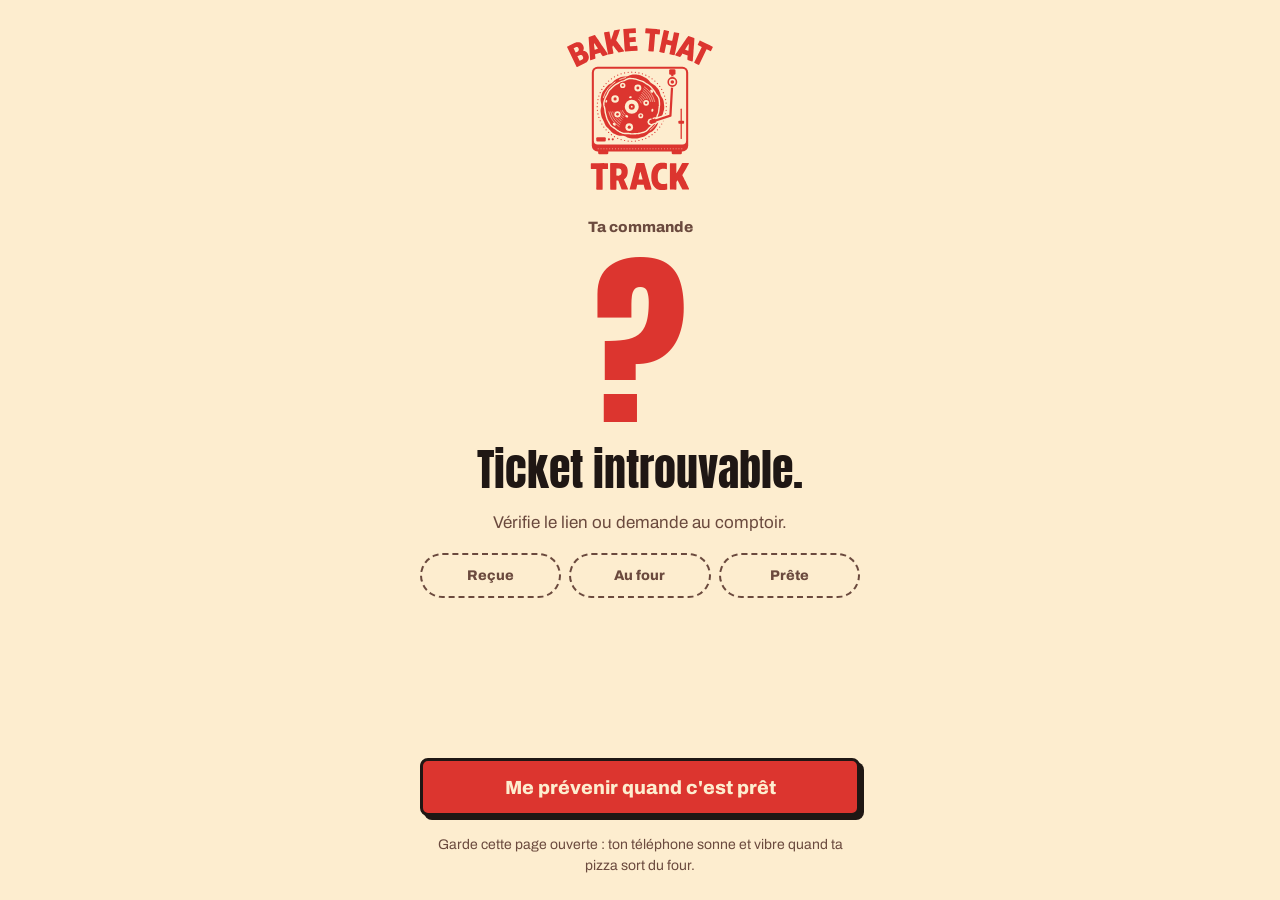
<file: suivi.html>
<!DOCTYPE html>
<html lang="fr">
<head>
<meta charset="utf-8">
<meta name="viewport" content="width=device-width, initial-scale=1, viewport-fit=cover">
<title>Ta commande · Bake That Track</title>
<meta name="theme-color" content="#dc352f">
<link rel="icon" href="icons/favicon-64.png" type="image/png">
<link rel="stylesheet" href="https://fonts.googleapis.com/css2?family=Anton&family=Archivo:wght@400;600;800&display=swap">
<style>
/* VOICE  le ticket du client, dans sa poche : rassurant, drôle, lisible d'un coup d'œil
   IDEA   le ticket BTT qui devient rouge quand la pizza sort du four
   PICTURE le numéro géant et les trois étapes ; tout l'écran passe au rouge à l'appel
   COLOUR crème, tomate, noir vinyle ; croûte pour « au four », basilic pour « prête »
   TYPE   Anton + Archivo
   LAYOUT une colonne, le numéro en haut, le bouton d'alerte en bas, rien d'autre */
:root{color-scheme:light;--creme:#fdedcf;--creme2:#fff7e8;--encre:#1f1714;--douce:#6b4a3e;--tomate:#dc352f;--croute:#e9a23b;--basilic:#2f6b3c;--t:Anton,"Arial Narrow",Impact,sans-serif;--x:Archivo,"Helvetica Neue",Arial,sans-serif}
*{box-sizing:border-box;min-width:0}
html,body{margin:0;height:100%}
body{background:var(--creme);color:var(--encre);font:17px/1.5 var(--x);display:flex;flex-direction:column;align-items:center;padding:calc(20px + env(safe-area-inset-top)) 20px calc(24px + env(safe-area-inset-bottom));transition:background .4s}
main{width:100%;max-width:440px;display:flex;flex-direction:column;gap:18px;flex:1}
.logo{width:180px;height:auto;align-self:center}
.lab{font-weight:800;font-size:15px;color:var(--douce);text-align:center;margin:0}
.num{font-family:var(--t);font-size:clamp(120px,40vw,190px);line-height:.9;text-align:center;color:var(--tomate);margin:0}
.etat{font-family:var(--t);font-size:clamp(30px,9vw,44px);line-height:1.05;text-align:center;margin:0}
.sous{text-align:center;margin:0;color:var(--douce)}
.steps{display:grid;grid-template-columns:repeat(3,minmax(0,1fr));gap:8px;list-style:none;margin:0;padding:0}
.steps li{text-align:center;font-weight:800;font-size:14px;padding:10px 4px;border:2px dashed var(--douce);border-radius:999px;color:var(--douce)}
.steps li.on{border-style:solid;border-color:var(--encre);color:var(--encre);background:var(--creme2)}
.steps li.four.on{background:var(--croute);border-color:var(--croute)}
.steps li.prete.on{background:var(--basilic);border-color:var(--basilic);color:#fdedcf}
.contenu{text-align:center;font-weight:600;margin:0}
button{font:800 19px/1 var(--x);min-height:58px;border-radius:8px;border:3px solid var(--encre);background:var(--tomate);color:#fdedcf;box-shadow:4px 4px 0 var(--encre);cursor:pointer;width:100%;margin-top:auto}
button:active{transform:translate(3px,3px);box-shadow:1px 1px 0 var(--encre)}
button:focus-visible{outline:3px solid var(--croute);outline-offset:3px}
button[aria-pressed=true]{background:var(--creme2);color:var(--encre)}
.note{font-size:14px;color:var(--douce);text-align:center;margin:0}
body.pret{background:var(--tomate);color:#fdedcf}
body.pret .num{color:#fdedcf;animation:pulse 1s ease-in-out infinite}
body.pret .lab,body.pret .sous,body.pret .note{color:#fdedcf}
body.pret .steps li{border-color:#fdedcf;color:#fdedcf}
body.pret button{background:#fdedcf;color:var(--encre)}
@keyframes pulse{50%{transform:scale(1.06)}}
@media (prefers-reduced-motion:reduce){*{animation:none!important;transition:none!important}}
</style>
</head>
<body>
<main>
  <img class="logo" id="logo" src="img/logo-principal.svg" alt="Bake That Track" width="180" height="178">
  <p class="lab">Ta commande</p>
  <p class="num" id="num">…</p>
  <p class="etat" id="etat">On cherche ton ticket.</p>
  <p class="sous" id="sous"></p>
  <ol class="steps" aria-label="Étapes"><li class="attente">Reçue</li><li class="four">Au four</li><li class="prete">Prête</li></ol>
  <p class="contenu" id="contenu"></p>
  <button type="button" id="alerte" aria-pressed="false">Me prévenir quand c'est prêt</button>
  <p class="note" id="note">Garde cette page ouverte : ton téléphone sonne et vibre quand ta pizza sort du four.</p>
</main>
<script type="module" src="suivi.js"></script>
</body>
</html>
</file>
